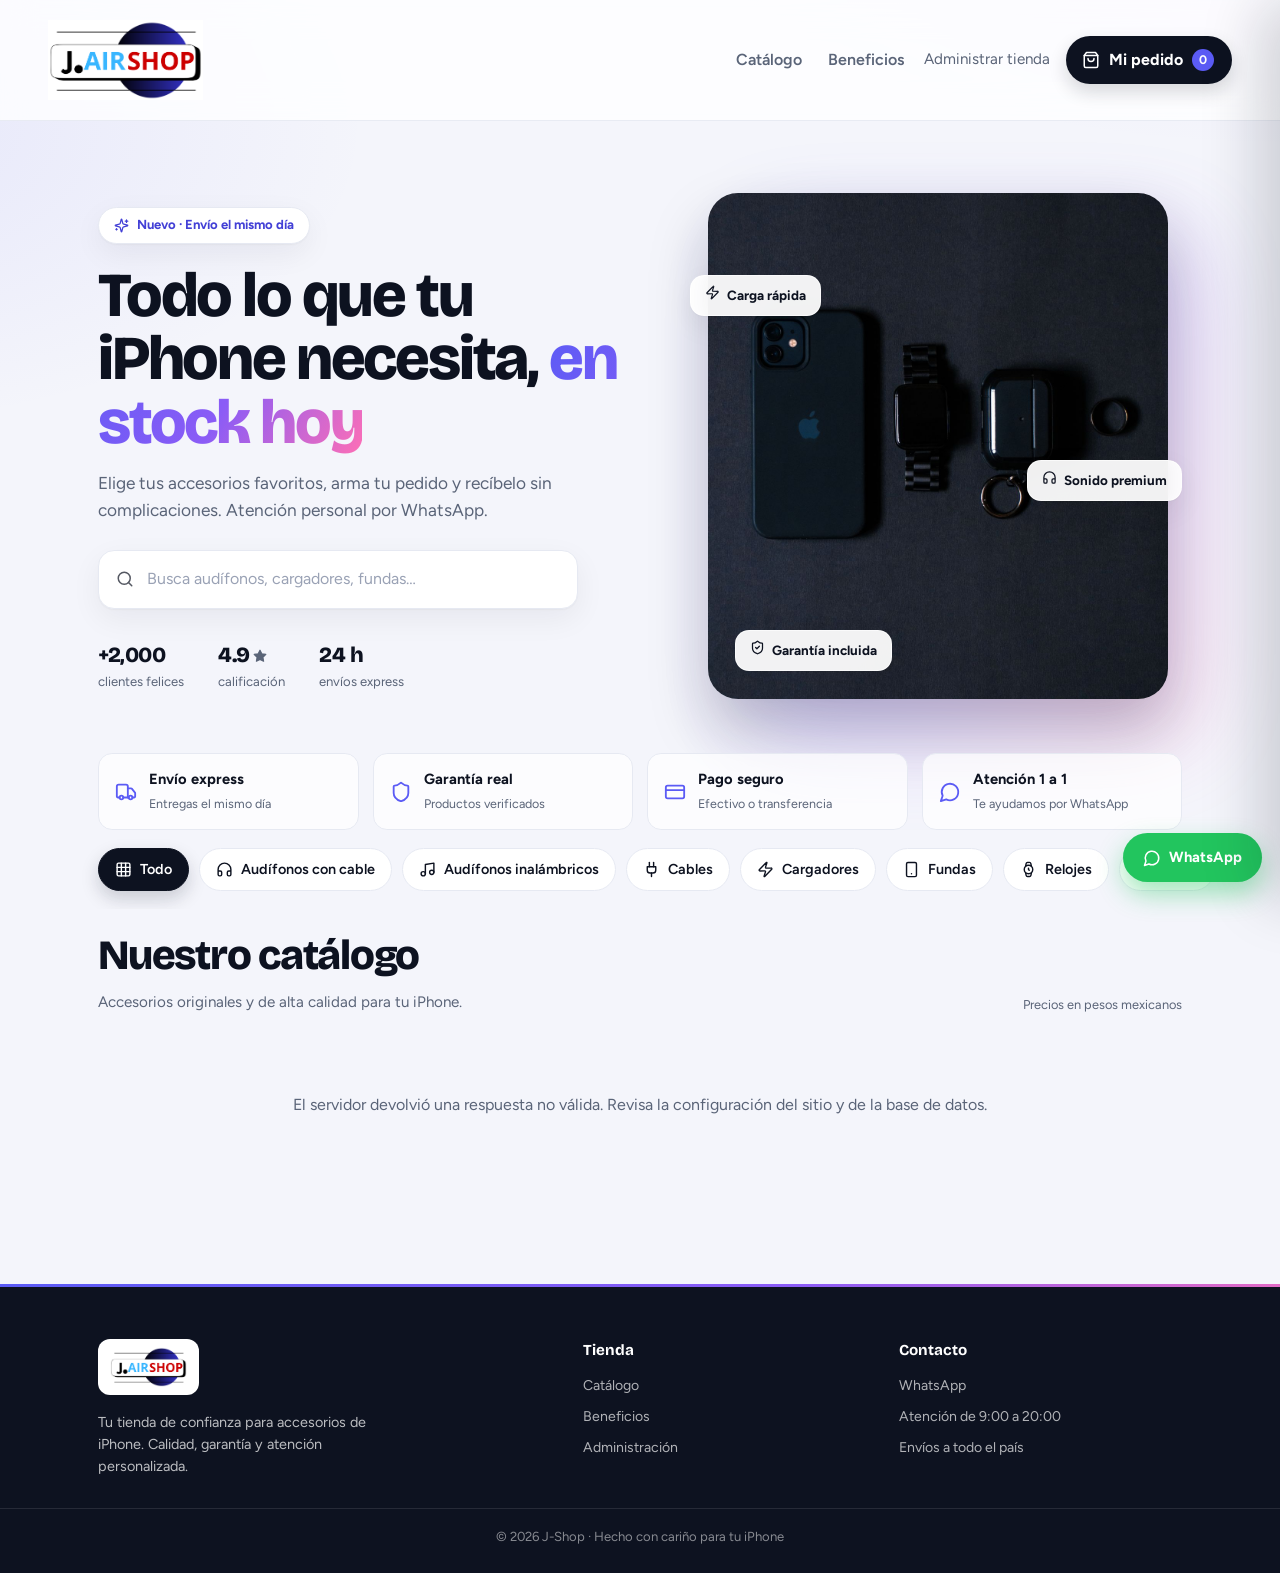
<file: index.html>
<!DOCTYPE html>
<html lang="es">
<head>
  <meta charset="UTF-8">
  <meta name="viewport" content="width=device-width, initial-scale=1">
  <title>J-Shop | Accesorios para iPhone</title>
  <meta name="description" content="J-Shop: accesorios para iPhone con envío rápido. Audífonos, cargadores, cables, fundas y relojes. Arma tu pedido y envíalo por WhatsApp.">
  <link rel="preconnect" href="https://fonts.googleapis.com">
  <link rel="preconnect" href="https://fonts.gstatic.com" crossorigin>
  <link href="https://fonts.googleapis.com/css2?family=Bricolage+Grotesque:wght@600;700;800&family=Figtree:wght@400;500;600;700&display=swap" rel="stylesheet">
  <link rel="stylesheet" href="css/styles.css">
</head>
<body>
  <header class="barra">
    <a class="marca" href="index.html" aria-label="J-Shop inicio">
      <img class="marca-logo" src="img/logo.png" alt="J-Shop">
    </a>
    <nav class="barra-nav" aria-label="Navegación principal">
      <a href="#catalogo">Catálogo</a>
      <a href="#beneficios">Beneficios</a>
    </nav>
    <div class="barra-acciones">
      <a class="enlace-admin" href="login.html">Administrar tienda</a>
      <button id="btnCarrito" class="btn-carrito" aria-label="Abrir pedido">
        <span class="carrito-icono" data-icono="shopping-bag" aria-hidden="true"></span>
        <span class="carrito-texto">Mi pedido</span>
        <span id="contadorCarrito" class="contador">0</span>
      </button>
    </div>
  </header>

  <main>
    <section class="portada">
      <div class="portada-texto">
        <span class="pildora"><span class="pildora-icono" data-icono="sparkles" aria-hidden="true"></span> Nuevo · Envío el mismo día</span>
        <h1>Todo lo que tu iPhone necesita, <span class="grad">en stock hoy</span></h1>
        <p>Elige tus accesorios favoritos, arma tu pedido y recíbelo sin complicaciones. Atención personal por WhatsApp.</p>
        <div class="buscador">
          <span class="buscador-icono" data-icono="search" aria-hidden="true"></span>
          <input id="buscador" type="search" placeholder="Busca audífonos, cargadores, fundas…" aria-label="Buscar productos">
        </div>
        <div class="portada-datos">
          <div><strong>+2,000</strong><span>clientes felices</span></div>
          <div><strong>4.9<span class="rating-star" data-icono="star" aria-hidden="true"></span></strong><span>calificación</span></div>
          <div><strong>24 h</strong><span>envíos express</span></div>
        </div>
      </div>
      <div class="portada-visual">
        <div class="portada-glow" aria-hidden="true"></div>
        <img src="img/hero.jpg" alt="iPhone con accesorios: audífonos, reloj y cargador" class="portada-img">
        <span class="etiqueta-flota a"><span class="etiqueta-icono" data-icono="zap" aria-hidden="true"></span> Carga rápida</span>
        <span class="etiqueta-flota b"><span class="etiqueta-icono" data-icono="headphones" aria-hidden="true"></span> Sonido premium</span>
        <span class="etiqueta-flota c"><span class="etiqueta-icono" data-icono="shield-check" aria-hidden="true"></span> Garantía incluida</span>
      </div>
    </section>

    <section id="beneficios" class="beneficios" aria-label="Beneficios de comprar en J-Shop">
      <div class="beneficio"><span class="beneficio-icono" data-icono="truck" aria-hidden="true"></span><div><strong>Envío express</strong><small>Entregas el mismo día</small></div></div>
      <div class="beneficio"><span class="beneficio-icono" data-icono="shield" aria-hidden="true"></span><div><strong>Garantía real</strong><small>Productos verificados</small></div></div>
      <div class="beneficio"><span class="beneficio-icono" data-icono="credit-card" aria-hidden="true"></span><div><strong>Pago seguro</strong><small>Efectivo o transferencia</small></div></div>
      <div class="beneficio"><span class="beneficio-icono" data-icono="message-circle" aria-hidden="true"></span><div><strong>Atención 1 a 1</strong><small>Te ayudamos por WhatsApp</small></div></div>
    </section>

    <div class="chips-zona">
      <div id="categorias" class="chips" aria-label="Categorías"></div>
    </div>

    <section id="catalogo" class="catalogo">
      <div class="catalogo-cabecera">
        <div>
          <h2>Nuestro catálogo</h2>
          <p>Accesorios originales y de alta calidad para tu iPhone.</p>
        </div>
        <span class="catalogo-nota">Precios en pesos mexicanos</span>
      </div>
      <div id="productos" class="rejilla"></div>
    </section>
  </main>

  <footer class="pie">
    <div class="pie-grid">
      <div class="pie-marca">
        <a class="marca" href="index.html"><img class="marca-logo" src="img/logo.png" alt="J-Shop"></a>
        <p>Tu tienda de confianza para accesorios de iPhone. Calidad, garantía y atención personalizada.</p>
      </div>
      <div class="pie-col">
        <h3>Tienda</h3>
        <a href="#catalogo">Catálogo</a>
        <a href="#beneficios">Beneficios</a>
        <a href="login.html">Administración</a>
      </div>
      <div class="pie-col">
        <h3>Contacto</h3>
        <a href="#" id="pieWhatsapp">WhatsApp</a>
        <span>Atención de 9:00 a 20:00</span>
        <span>Envíos a todo el país</span>
      </div>
    </div>
    <div class="pie-base">© <span id="anio"></span> J-Shop · Hecho con cariño para tu iPhone</div>
  </footer>

  <!-- Panel del pedido -->
  <div id="velo" class="velo"></div>
  <aside id="panelCarrito" class="panel" aria-hidden="true" aria-label="Mi pedido">
    <div class="panel-cabecera">
      <div>
        <h2>Mi pedido</h2>
        <span id="panelResumen" class="panel-resumen">0 productos</span>
      </div>
      <button id="cerrarCarrito" class="btn-icono" aria-label="Cerrar"><span data-icono="x" aria-hidden="true"></span></button>
    </div>
    <div id="itemsCarrito" class="items"></div>
    <div class="panel-pie">
      <div class="total"><span>Total</span><strong id="totalCarrito">$0.00</strong></div>
      <label for="nombreCliente">Tu nombre</label>
      <input id="nombreCliente" type="text" placeholder="Ej. Ana López" autocomplete="name">
      <div class="entrega-campos">
        <div>
          <label for="fechaEntrega">Día de entrega</label>
          <input id="fechaEntrega" type="date">
        </div>
        <div>
          <label for="horaEntrega">Hora de entrega</label>
          <input id="horaEntrega" type="time" step="300">
        </div>
        <div class="entrega-completo">
          <label for="lugarEntrega">Lugar de entrega</label>
          <select id="lugarEntrega">
            <option value="">Selecciona un lugar</option>
          </select>
        </div>
      </div>
      <button id="btnEnviar" class="btn-wa"><span data-icono="message-circle" aria-hidden="true"></span> Pedir por WhatsApp</button>
    </div>
  </aside>

  <a id="btnWhatsapp" class="wa-flotante" target="_blank" rel="noopener" aria-label="Contactar por WhatsApp">
    <span class="wa-icono" data-icono="message-circle" aria-hidden="true"></span>
    <span class="wa-texto">WhatsApp</span>
  </a>

  <script src="js/icons.js"></script>
  <script src="js/api.js"></script>
  <script src="js/data.js"></script>
  <script src="js/catalogo.js"></script>
</body>
</html>
</file>
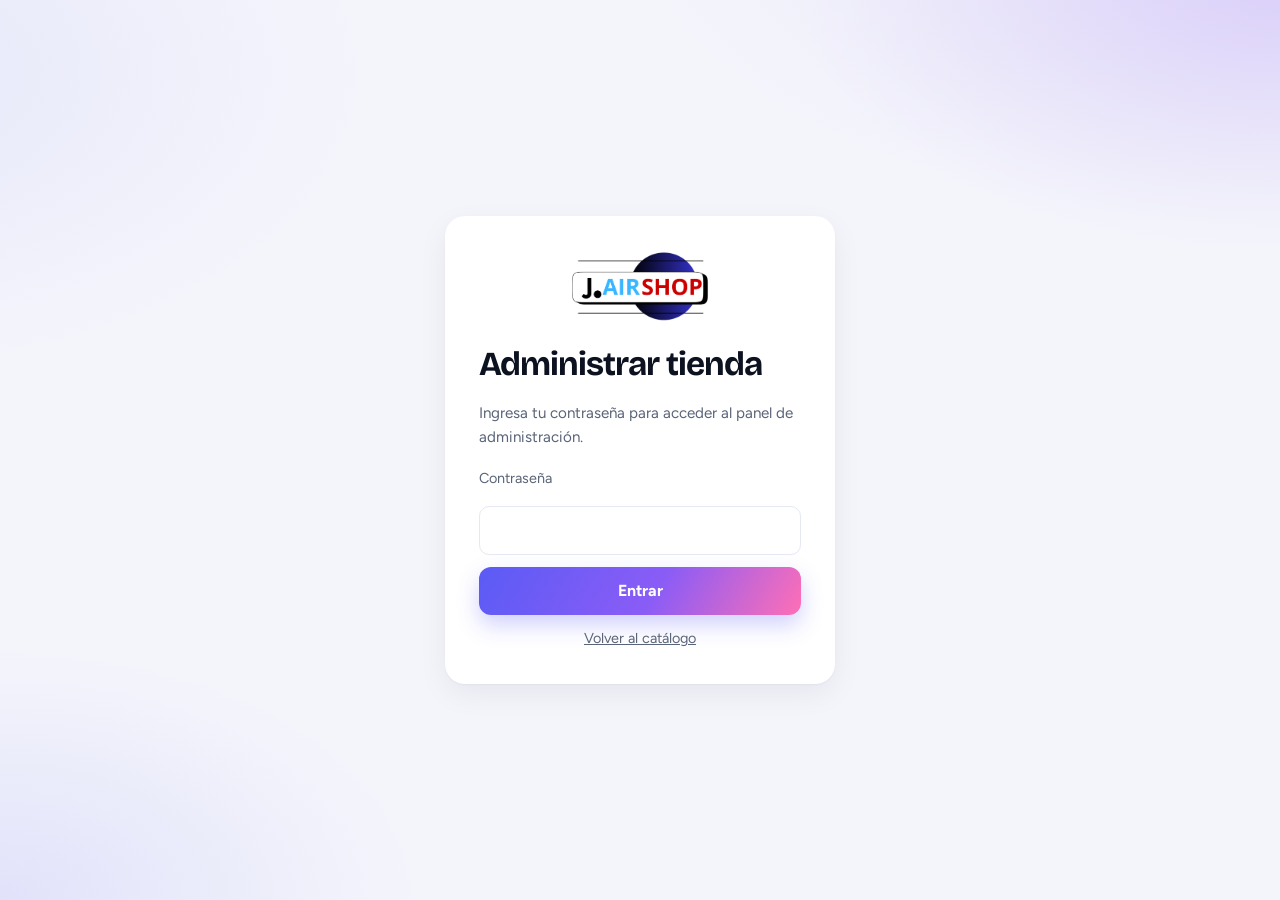
<file: admin.html>
<!DOCTYPE html>
<html lang="es">
<head>
  <meta charset="UTF-8">
  <meta name="viewport" content="width=device-width, initial-scale=1">
  <title>Administración | J-Shop</title>
  <link rel="preconnect" href="https://fonts.googleapis.com">
  <link rel="preconnect" href="https://fonts.gstatic.com" crossorigin>
  <link href="https://fonts.googleapis.com/css2?family=Bricolage+Grotesque:wght@600;800&family=Figtree:wght@400;500;700&display=swap" rel="stylesheet">
  <link rel="stylesheet" href="css/styles.css">
  <link rel="stylesheet" href="css/admin.css">
</head>
<body>
  <div id="panelAdmin" hidden>
    <header class="barra">
      <a class="marca" href="admin.html"><img class="marca-logo" src="img/logo.png" alt="J-Shop administración"></a>
      <div class="barra-acciones">
        <a class="enlace-admin" href="index.html">Ver catálogo</a>
        <button id="btnSalir" class="btn-secundario">Cerrar sesión</button>
      </div>
    </header>

    <nav class="pestanas" role="tablist">
      <button class="pestana activa" data-tab="ventas" role="tab"><span class="pestana-icono" data-icono="bar-chart" aria-hidden="true"></span> Ventas</button>
      <button class="pestana" data-tab="pedidos" role="tab"><span class="pestana-icono" data-icono="receipt" aria-hidden="true"></span> Pedidos <span id="badgePedidos" class="contador"></span></button>
      <button class="pestana" data-tab="inventario" role="tab"><span class="pestana-icono" data-icono="package" aria-hidden="true"></span> Inventario</button>
      <button class="pestana" data-tab="proveedores" role="tab"><span class="pestana-icono" data-icono="truck" aria-hidden="true"></span> Proveedores</button>
      <button class="pestana" data-tab="utilidad" role="tab"><span class="pestana-icono" data-icono="wallet" aria-hidden="true"></span> Utilidad</button>
    </nav>

    <main class="contenido">
      <!-- VENTAS -->
      <section id="tab-ventas" class="tab">
        <h1 class="titulo-pagina">Ventas</h1>
        <div class="metricas" id="metricas"></div>

        <h2>Ventas de los últimos 7 días</h2>
        <div id="grafica" class="grafica"></div>
        <p class="nota">Solo cuentan los pedidos marcados como vendidos.</p>

        <h2>Entregas de hoy y mañana</h2>
        <div id="graficaEntregas" class="grafica grafica-entregas"></div>
        <p class="nota">Pedidos no cancelados con fecha de entrega para hoy o mañana.</p>

        <h2>Ventas por producto</h2>
        <div class="filtro-periodo">
          <div><label for="reporteDesde">Desde</label><input id="reporteDesde" type="date"></div>
          <div><label for="reporteHasta">Hasta</label><input id="reporteHasta" type="date"></div>
          <div class="periodo-acciones">
            <button type="button" class="btn-secundario" data-periodo="hoy">Hoy</button>
            <button type="button" class="btn-secundario" data-periodo="semana">7 días</button>
            <button type="button" class="btn-secundario" data-periodo="mes">Este mes</button>
          </div>
        </div>
        <div class="tabla-scroll">
          <table>
            <thead><tr><th>Producto</th><th>Piezas vendidas</th><th>Total vendido</th></tr></thead>
            <tbody id="tablaReporteProductos"></tbody>
          </table>
        </div>
        <p id="resumenReporte" class="nota"></p>
      </section>

      <!-- PEDIDOS -->
      <section id="tab-pedidos" class="tab" hidden>
        <h1 class="titulo-pagina">Pedidos</h1>

        <div class="metricas" id="metricasPedidos"></div>

        <h2>Pedidos por estado</h2>
        <div id="graficaPedidosEstado" class="grafica"></div>
        <p class="nota">Todos los pedidos registrados, agrupados por estado.</p>

        <h2>Pedidos de los últimos 7 días</h2>
        <div id="graficaPedidosDias" class="grafica grafica-pedidos-dias"></div>
        <p class="nota">Pedidos registrados por día.</p>

        <div class="fila-titulo">
          <h2>Pedidos</h2>
          <select id="filtroEstado" aria-label="Filtrar por estado">
            <option value="todos">Todos</option>
            <option value="pendiente" selected>Pendientes</option>
            <option value="completado">Vendidos</option>
            <option value="cancelado">Cancelados</option>
          </select>
        </div>
        <div id="listaPedidos"></div>
      </section>

      <!-- INVENTARIO -->
      <section id="tab-inventario" class="tab" hidden>
        <h1 class="titulo-pagina">Inventario</h1>

        <div class="metricas" id="metricasInventario"></div>
        <div id="alertasInventario" class="alertas-inventario" hidden></div>

        <h2>Agregar producto</h2>
        <form id="formProducto" class="form-producto">
          <div><label for="pNombre">Nombre</label><input id="pNombre" required></div>
          <div><label for="pCategoria">Categoría</label><select id="pCategoria"></select></div>
          <div><label for="pPrecio">Precio</label><input id="pPrecio" type="number" min="0" step="0.01" required></div>
          <div><label for="pCosto">Costo</label><input id="pCosto" type="number" min="0" step="0.01" value="0" required></div>
          <div><label for="pStock">Stock</label><input id="pStock" type="number" min="0" step="1" required></div>
          <div><label for="pImagen">Foto (opcional)</label><input id="pImagen" type="file" accept="image/*"></div>
          <button class="btn-principal" type="submit">Agregar al catálogo</button>
        </form>

        <h2>Productos en catálogo</h2>
        <div class="tabla-scroll">
          <table>
            <thead><tr><th>Producto</th><th>Categoría</th><th>Precio</th><th>Costo</th><th>Stock</th><th></th></tr></thead>
            <tbody id="tablaProductos"></tbody>
          </table>
        </div>

        <h2>Existencias por producto</h2>
        <div id="graficaInventario" class="grafica-horizontal"></div>
        <p class="nota">Las barras rojas indican 3 unidades o menos.</p>
      </section>

      <!-- PROVEEDORES -->
      <section id="tab-proveedores" class="tab" hidden>
        <h1 class="titulo-pagina">Proveedores</h1>
        <h2>Inventario para reponer</h2>
        <p class="nota">Selecciona los artículos que quieres reponer y genera un mensaje automático para tu proveedor.</p>

        <h2>Existencias por producto</h2>
        <div id="graficaProveedores" class="grafica-horizontal"></div>
        <p class="nota">Rojo: sin existencias · Ámbar: 3 unidades o menos.</p>

        <div class="proveedor-controles">
          <label class="check-todos"><input type="checkbox" id="seleccionarTodos"> Seleccionar todos</label>
          <button type="button" id="btnMensajeProveedor" class="btn-principal">Generar mensaje por WhatsApp</button>
        </div>

        <div id="listaProveedores" class="lista-proveedores"></div>
        <p id="sinProveedores" class="nota" hidden>No hay productos en el inventario.</p>
      </section>

      <!-- UTILIDAD -->
      <section id="tab-utilidad" class="tab" hidden>
        <h1 class="titulo-pagina">Utilidad</h1>

        <h2>Utilidad por periodo</h2>
        <div class="filtro-periodo">
          <div><label for="utilidadDesde">Desde</label><input id="utilidadDesde" type="date"></div>
          <div><label for="utilidadHasta">Hasta</label><input id="utilidadHasta" type="date"></div>
          <div class="periodo-acciones">
            <button type="button" class="btn-secundario" data-periodo-utilidad="hoy">Hoy</button>
            <button type="button" class="btn-secundario" data-periodo-utilidad="semana">7 días</button>
            <button type="button" class="btn-secundario" data-periodo-utilidad="mes">Este mes</button>
          </div>
        </div>

        <div class="metricas" id="metricasUtilidad"></div>

        <h2>Comparativo del periodo</h2>
        <div id="graficaUtilidadComparativo" class="grafica-horizontal"></div>

        <h2>Utilidad por producto</h2>
        <div id="graficaUtilidadProductos" class="grafica-horizontal"></div>
        <div class="tabla-scroll">
          <table>
            <thead><tr><th>Producto</th><th>Piezas</th><th>Ingresos</th><th>Costo unitario</th><th>Costo total</th><th>Utilidad bruta</th><th>Margen</th></tr></thead>
            <tbody id="tablaUtilidad"></tbody>
          </table>
        </div>
        <p id="resumenUtilidad" class="nota"></p>
        <p class="nota">El costo utilizado es el costo actual registrado en Inventario.</p>

        <h2>Gastos del negocio</h2>
        <p class="nota">Registra los gastos del periodo para calcular la utilidad neta. La utilidad neta = utilidad bruta total − gastos del negocio.</p>
        <form id="formGasto" class="form-producto form-gasto">
          <div><label for="gConcepto">Concepto</label><input id="gConcepto" required placeholder="Ej. renta, publicidad, envíos"></div>
          <div><label for="gMonto">Monto</label><input id="gMonto" type="number" min="0" step="0.01" required></div>
          <div><label for="gFecha">Fecha</label><input id="gFecha" type="date" required></div>
          <button class="btn-principal" type="submit">Agregar gasto</button>
        </form>
        <div class="tabla-scroll tabla-gastos">
          <table>
            <thead><tr><th>Fecha</th><th>Concepto</th><th>Monto</th><th></th></tr></thead>
            <tbody id="tablaGastos"></tbody>
          </table>
        </div>
        <p id="totalGastos" class="nota"></p>
      </section>
    </main>
  </div>

  <script src="js/icons.js"></script>
  <script src="js/api.js"></script>
  <script src="js/data.js"></script>
  <script src="js/admin.js"></script>
</body>
</html>
</file>
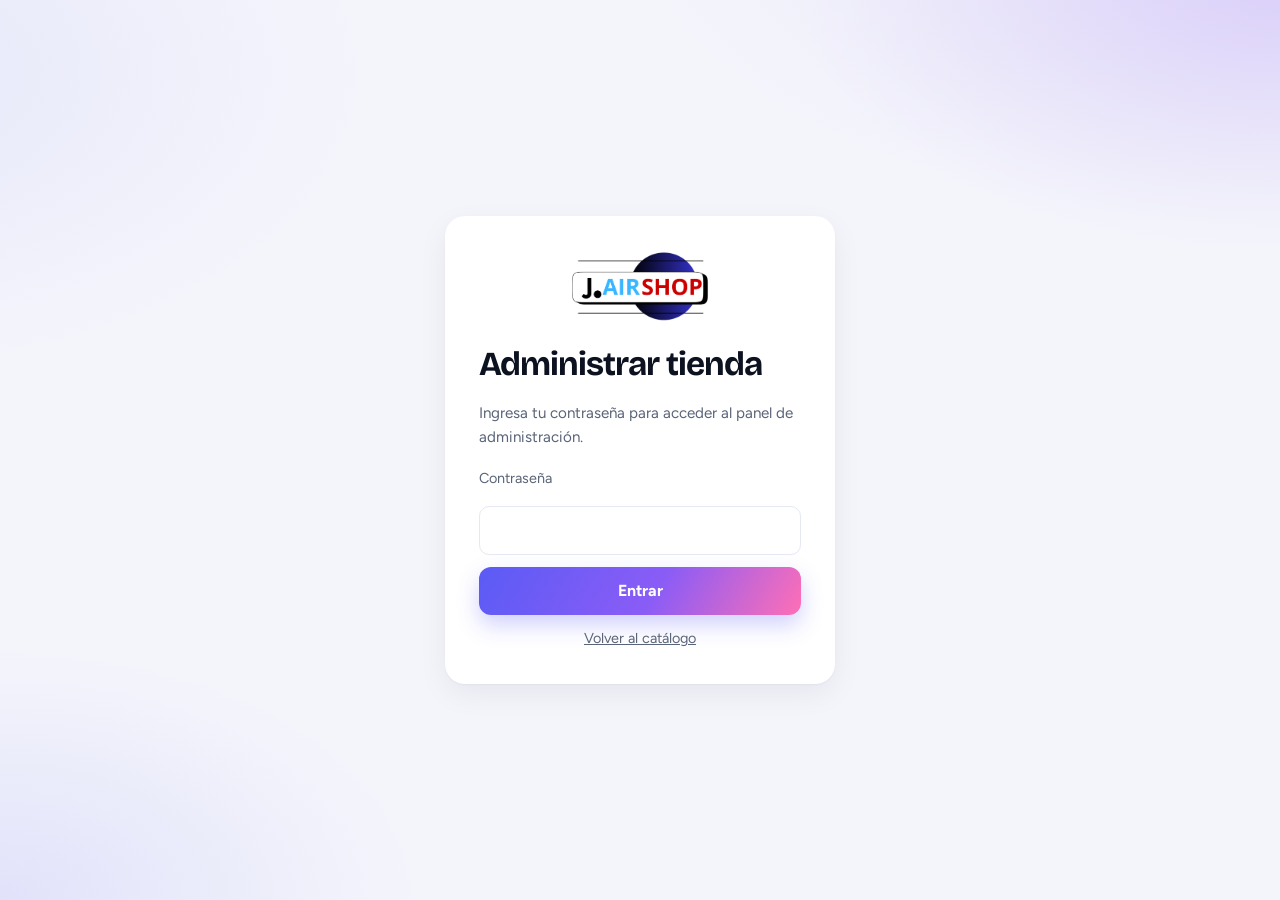
<file: login.html>
<!DOCTYPE html>
<html lang="es">
<head>
  <meta charset="UTF-8">
  <meta name="viewport" content="width=device-width, initial-scale=1">
  <title>Acceso administración | J-Shop</title>
  <link rel="preconnect" href="https://fonts.googleapis.com">
  <link rel="preconnect" href="https://fonts.gstatic.com" crossorigin>
  <link href="https://fonts.googleapis.com/css2?family=Bricolage+Grotesque:wght@600;800&family=Figtree:wght@400;500;700&display=swap" rel="stylesheet">
  <link rel="stylesheet" href="css/styles.css">
  <link rel="stylesheet" href="css/admin.css">
</head>
<body>
  <section class="login">
    <form id="formLogin" class="caja">
      <img class="login-logo" src="img/logo.png" alt="J-Shop">
      <h1>Administrar tienda</h1>
      <p class="login-sub">Ingresa tu contraseña para acceder al panel de administración.</p>
      <label for="clave">Contraseña</label>
      <input id="clave" type="password" autocomplete="current-password" required>
      <button class="btn-principal" type="submit">Entrar</button>
      <p id="errorLogin" class="error" hidden>Contraseña incorrecta. Inténtalo de nuevo.</p>
      <a href="index.html" class="volver">Volver al catálogo</a>
    </form>
  </section>

  <script src="js/data.js"></script>
  <script src="js/login.js"></script>
</body>
</html>
</file>
<file: css/styles.css>
:root {
  --fondo: #f4f5fb;
  --superficie: #ffffff;
  --tinta: #0d1220;
  --tinta-suave: #5a6478;
  --linea: #e6e9f2;
  --acento: #5b5bf5;
  --acento-2: #8b5cf6;
  --acento-3: #ff6fb5;
  --acento-oscuro: #4340d6;
  --acento-claro: #eef0ff;
  --alerta: #e5484d;
  --wa: #22c55e;
  --wa-oscuro: #16a34a;
  --menta: #d8f3e4;
  --radio: 20px;
  --radio-sm: 14px;
  --degradado: linear-gradient(120deg, var(--acento), var(--acento-2) 55%, var(--acento-3));
  --sombra: 0 1px 2px rgba(13, 18, 32, .04), 0 10px 30px rgba(13, 18, 32, .06);
  --sombra-hover: 0 24px 48px rgba(13, 18, 32, .13);
}
* { box-sizing: border-box; margin: 0; }
html { scroll-behavior: smooth; scroll-padding-top: 90px; }
body {
  font-family: "Figtree", system-ui, sans-serif;
  background:
    radial-gradient(1100px 560px at 100% -12%, rgba(139, 92, 246, .12), transparent 60%),
    radial-gradient(900px 520px at -12% 8%, rgba(91, 91, 245, .09), transparent 58%),
    var(--fondo);
  color: var(--tinta);
  line-height: 1.55;
  -webkit-font-smoothing: antialiased;
}
h1, h2, h3, .marca { font-family: "Bricolage Grotesque", "Figtree", sans-serif; }
button, input, select { font: inherit; color: inherit; }
button { cursor: pointer; }
img { max-width: 100%; }
:focus-visible { outline: 3px solid var(--acento); outline-offset: 2px; }

/* ===== Barra superior ===== */
.barra {
  position: sticky; top: 0; z-index: 20;
  display: flex; justify-content: space-between; align-items: center; gap: 20px;
  padding: 20px clamp(16px, 4vw, 48px);
  background: rgba(255, 255, 255, .78);
  backdrop-filter: blur(16px) saturate(160%);
  border-bottom: 1px solid rgba(230, 233, 242, .9);
}
.marca { display: flex; align-items: center; gap: 11px; text-decoration: none; color: var(--tinta); }
.marca-logo { display: block; height: 80px; width: auto; max-width: 320px; object-fit: contain; }
.marca-icono {
  width: 42px; height: 42px; flex: none; border-radius: 13px;
  background: var(--degradado); color: #fff;
  display: grid; place-items: center;
  font-weight: 800; font-size: 1.3rem; letter-spacing: -.03em;
  box-shadow: 0 10px 20px rgba(91, 91, 245, .32);
}
.marca-texto { display: flex; flex-direction: column; line-height: 1.02; font-size: 1.25rem; font-weight: 800; letter-spacing: -.02em; }
.marca-texto small { font-family: "Figtree", sans-serif; font-size: .66rem; font-weight: 700; color: var(--tinta-suave); letter-spacing: .14em; text-transform: uppercase; margin-top: 4px; }
.barra-nav { display: flex; align-items: center; gap: 26px; margin-left: auto; }
.barra-nav a { font-size: 1rem; font-weight: 600; color: var(--tinta-suave); text-decoration: none; transition: color .15s; }
.barra-nav a:hover { color: var(--acento); }
.barra-acciones { display: flex; align-items: center; gap: 16px; }
.enlace-admin { font-size: .95rem; color: var(--tinta-suave); text-decoration: none; }
.enlace-admin:hover { color: var(--acento); }
.btn-carrito {
  display: flex; align-items: center; gap: 9px;
  border: 0; background: var(--tinta); color: #fff;
  padding: 12px 18px 12px 16px; border-radius: 999px; font-weight: 700; font-size: 1rem;
  box-shadow: 0 8px 18px rgba(13, 18, 32, .16);
  transition: transform .15s, box-shadow .15s, background .15s;
}
.btn-carrito:hover { transform: translateY(-1px); background: var(--acento); box-shadow: 0 12px 24px rgba(91, 91, 245, .32); }
.carrito-icono { font-size: 1.05rem; }
.contador { background: var(--acento); color: #fff; border-radius: 999px; min-width: 22px; height: 22px; padding: 0 7px; display: inline-grid; place-items: center; text-align: center; font-size: .78rem; }
.btn-carrito:hover .contador { background: #fff; color: var(--acento); }

/* ===== Portada ===== */
.portada {
  max-width: 1180px; margin: 0 auto;
  padding: clamp(32px, 6vw, 72px) clamp(16px, 4vw, 48px) 12px;
  display: grid; grid-template-columns: 1.05fr .95fr; gap: clamp(28px, 5vw, 56px); align-items: center;
}
.pildora {
  display: inline-flex; align-items: center; gap: 8px;
  background: var(--superficie); color: var(--acento-oscuro);
  border: 1px solid var(--linea); border-radius: 999px;
  padding: 7px 15px; font-size: .82rem; font-weight: 700;
  box-shadow: var(--sombra);
}
.portada h1 {
  font-size: clamp(2.3rem, 5vw, 3.9rem); line-height: 1.02; font-weight: 800;
  letter-spacing: -.035em; margin: 20px 0 16px; max-width: 15ch;
}
.grad { background: var(--degradado); -webkit-background-clip: text; background-clip: text; color: transparent; }
.portada p { color: var(--tinta-suave); font-size: 1.08rem; max-width: 46ch; margin-bottom: 26px; }
.buscador { position: relative; max-width: 480px; }
.buscador-icono { position: absolute; left: 18px; top: 50%; transform: translateY(-50%); font-size: 1rem; opacity: .7; pointer-events: none; }
.buscador input {
  width: 100%; padding: 16px 20px 16px 48px;
  border: 1.5px solid var(--linea); border-radius: 16px; background: var(--superficie);
  box-shadow: var(--sombra); transition: border-color .15s, box-shadow .15s;
}
.buscador input::placeholder { color: #9aa2b5; }
.buscador input:focus { border-color: var(--acento); outline: none; box-shadow: 0 0 0 4px rgba(91, 91, 245, .12), var(--sombra); }
.portada-datos { display: flex; gap: clamp(18px, 4vw, 34px); margin-top: 30px; }
.portada-datos div { display: flex; flex-direction: column; }
.portada-datos strong { font-family: "Bricolage Grotesque", sans-serif; font-size: 1.35rem; font-weight: 800; letter-spacing: -.02em; }
.portada-datos span { font-size: .82rem; color: var(--tinta-suave); }

/* Visual de portada */
.portada-visual { position: relative; justify-self: center; width: 100%; max-width: 460px; }
.portada-glow { position: absolute; inset: 8% -6% -6% 8%; background: var(--degradado); filter: blur(46px); opacity: .28; border-radius: 40px; }
.portada-img {
  position: relative; width: 100%; aspect-ratio: 4 / 4.4; object-fit: cover;
  border-radius: 30px; box-shadow: 0 30px 60px rgba(13, 18, 32, .22);
  animation: flotar 7s ease-in-out infinite;
}
.etiqueta-flota {
  position: absolute; background: rgba(255, 255, 255, .94); backdrop-filter: blur(8px);
  border-radius: 14px; padding: 9px 14px; font-weight: 700; font-size: .84rem;
  box-shadow: var(--sombra); white-space: nowrap; border: 1px solid rgba(255, 255, 255, .7);
}
.etiqueta-flota.a { left: -18px; top: 16%; animation: flotar 6s ease-in-out infinite; }
.etiqueta-flota.b { right: -14px; top: 52%; animation: flotar 7s ease-in-out infinite .6s; }
.etiqueta-flota.c { left: 6%; bottom: 7%; animation: flotar 6.5s ease-in-out infinite .3s; }

/* ===== Beneficios ===== */
.beneficios {
  max-width: 1180px; margin: 34px auto 0; padding: 0 clamp(16px, 4vw, 48px);
  display: grid; grid-template-columns: repeat(4, 1fr); gap: 14px;
}
.beneficio {
  display: flex; align-items: center; gap: 12px;
  background: rgba(255, 255, 255, .72); border: 1px solid var(--linea);
  border-radius: var(--radio-sm); padding: 14px 16px;
}
.beneficio-icono { font-size: 1.35rem; }
.beneficio strong { display: block; font-size: .92rem; }
.beneficio small { color: var(--tinta-suave); font-size: .78rem; }

/* ===== Categorías ===== */
.chips-zona { position: sticky; top: 121px; z-index: 10; background: rgba(244, 245, 251, .86); backdrop-filter: blur(10px); }
.chips {
  max-width: 1180px; margin: 0 auto; display: flex; gap: 10px;
  padding: 18px clamp(16px, 4vw, 48px); overflow-x: auto; scrollbar-width: none;
}
.chips::-webkit-scrollbar { display: none; }
.chip {
  flex: none; display: flex; align-items: center; gap: 8px;
  padding: 9px 16px; border: 1.5px solid var(--linea); border-radius: 999px;
  background: var(--superficie); font-weight: 600; font-size: .9rem;
  transition: border-color .15s, transform .15s, background .15s, color .15s;
}
.chip:hover { border-color: var(--acento); transform: translateY(-1px); }
.chip.activo { background: var(--tinta); border-color: var(--tinta); color: #fff; box-shadow: 0 8px 18px rgba(13, 18, 32, .18); }

/* ===== Catálogo ===== */
.catalogo { max-width: 1180px; margin: 0 auto; padding: 14px clamp(16px, 4vw, 48px) 90px; }
.catalogo-cabecera { display: flex; justify-content: space-between; align-items: flex-end; gap: 16px; margin-bottom: 22px; }
.catalogo-cabecera h2 { font-size: clamp(1.9rem, 3.6vw, 2.6rem); font-weight: 800; letter-spacing: -.03em; }
.catalogo-cabecera p { color: var(--tinta-suave); font-size: .95rem; margin-top: 4px; }
.catalogo-nota { font-size: .8rem; color: var(--tinta-suave); white-space: nowrap; }
.rejilla { display: grid; grid-template-columns: repeat(auto-fill, minmax(240px, 1fr)); gap: 22px; }
.tarjeta {
  background: var(--superficie); border-radius: var(--radio); overflow: hidden;
  box-shadow: var(--sombra); display: flex; flex-direction: column;
  transition: transform .22s, box-shadow .22s;
  animation: subir .45s ease both;
}
.tarjeta:hover { transform: translateY(-6px); box-shadow: var(--sombra-hover); }
.tarjeta-img {
  position: relative; aspect-ratio: 1 / 1; display: grid; place-items: center;
  font-size: 4.6rem; background: #ececf3; overflow: hidden;
}
.tarjeta-img::after {
  content: ""; position: absolute; inset: 0; pointer-events: none; z-index: 2;
  background: linear-gradient(180deg, transparent 55%, rgba(13, 18, 32, .07));
}
.img-fallback { position: absolute; inset: 0; z-index: 0; display: grid; place-items: center; font-size: 4.4rem; opacity: .9; }
.tarjeta-img img { position: relative; z-index: 1; width: 100%; height: 100%; object-fit: cover; transition: transform .5s ease; }
.tarjeta:hover .tarjeta-img img { transform: scale(1.07); }
.cat-audifonos-cable { background: #e3e8ff; } .cat-audifonos-inalambricos { background: #efe6ff; }
.cat-cables { background: #dcf1fb; } .cat-cargadores { background: #fff0c9; }
.cat-fundas { background: #ffe3e6; } .cat-relojes { background: #d8f3e4; }
.cat-otros { background: #eef0f6; }
.tarjeta-cuerpo { padding: 16px 18px 18px; display: flex; flex-direction: column; gap: 4px; flex: 1; }
.categoria { font-size: .72rem; font-weight: 700; letter-spacing: .08em; text-transform: uppercase; color: var(--acento); }
.tarjeta h3 { font-size: 1.02rem; font-weight: 700; line-height: 1.28; }
.precio { font-family: "Bricolage Grotesque", sans-serif; font-size: 1.5rem; font-weight: 800; margin-top: auto; padding-top: 10px; letter-spacing: -.02em; }
.pocas {
  position: absolute; top: 12px; left: 12px; z-index: 3;
  background: rgba(255, 255, 255, .95); color: var(--alerta);
  font-size: .76rem; font-weight: 700; padding: 4px 11px; border-radius: 999px;
  box-shadow: var(--sombra);
}
.btn-agregar {
  margin-top: 10px; border: 0; background: var(--tinta); color: #fff;
  padding: 12px; border-radius: 12px; font-weight: 700; font-size: .92rem;
  transition: background .18s, transform .15s, box-shadow .18s;
}
.btn-agregar:hover { background: var(--degradado); transform: translateY(-1px); box-shadow: 0 10px 20px rgba(91, 91, 245, .3); }
.vacio { grid-column: 1 / -1; text-align: center; padding: 56px 16px; color: var(--tinta-suave); }

/* ===== Footer ===== */
.pie { background: var(--tinta); color: rgba(255, 255, 255, .72); margin-top: 20px; border-top: 3px solid transparent; border-image: var(--degradado) 1; }
.pie-grid {
  max-width: 1180px; margin: 0 auto; padding: clamp(32px, 5vw, 52px) clamp(16px, 4vw, 48px) 30px;
  display: grid; grid-template-columns: 1.6fr 1fr 1fr; gap: 32px;
}
.pie .marca-texto { color: #fff; }
.pie .marca-texto small { color: rgba(255, 255, 255, .55); }
.pie .marca-logo { height: 56px; background: #fff; padding: 8px 12px; border-radius: 12px; }
.pie-marca p { font-size: .9rem; max-width: 34ch; margin-top: 16px; }
.pie-col { display: flex; flex-direction: column; gap: 9px; }
.pie-col h3 { color: #fff; font-size: .95rem; margin-bottom: 4px; }
.pie-col a, .pie-col span { color: rgba(255, 255, 255, .68); font-size: .88rem; text-decoration: none; }
.pie-col a:hover { color: #fff; }
.pie-base { text-align: center; padding: 18px 16px 26px; font-size: .82rem; color: rgba(255, 255, 255, .5); border-top: 1px solid rgba(255, 255, 255, .1); }

/* ===== Panel de pedido ===== */
.velo { position: fixed; inset: 0; background: rgba(13, 18, 32, .55); backdrop-filter: blur(2px); opacity: 0; pointer-events: none; transition: opacity .2s; z-index: 30; }
.velo.visible { opacity: 1; pointer-events: auto; }
.panel {
  position: fixed; top: 0; right: 0; height: 100%; width: min(440px, 100%);
  background: var(--superficie); z-index: 40; display: flex; flex-direction: column;
  transform: translateX(100%); transition: transform .28s cubic-bezier(.4, 0, .2, 1);
  border-radius: 24px 0 0 24px; box-shadow: -20px 0 60px rgba(13, 18, 32, .18);
}
.panel.abierto { transform: none; }
.panel-cabecera { display: flex; justify-content: space-between; align-items: center; padding: 22px 24px; border-bottom: 1px solid var(--linea); }
.panel-cabecera h2 { font-size: 1.5rem; letter-spacing: -.02em; }
.panel-resumen { font-size: .82rem; color: var(--tinta-suave); }
.btn-icono { border: 0; background: var(--fondo); border-radius: 50%; width: 38px; height: 38px; font-size: 1rem; transition: background .15s; }
.btn-icono:hover { background: var(--acento-claro); color: var(--acento); }
.items { flex: 1; overflow-y: auto; padding: 6px 24px; }
.item { display: grid; grid-template-columns: 58px 1fr auto; gap: 12px; align-items: center; padding: 16px 0; border-bottom: 1px solid var(--linea); }
.item-img { width: 58px; height: 58px; border-radius: 13px; object-fit: cover; background: #eef0f6; }
.item-img-icono { display: grid; place-items: center; font-size: 1.5rem; }
.item-info { display: flex; flex-direction: column; gap: 5px; min-width: 0; }
.item-nombre { font-weight: 600; font-size: .92rem; line-height: 1.25; }
.item-modelo { display: flex; flex-direction: column; gap: 3px; font-size: .72rem; color: var(--tinta-suave); text-transform: uppercase; letter-spacing: .04em; }
.item-modelo select { padding: 6px 8px; border: 1.5px solid var(--linea); border-radius: 9px; background: #fff; font-size: .82rem; color: var(--tinta); text-transform: none; letter-spacing: normal; }
.item-modelo select:focus { outline: none; border-color: var(--acento); box-shadow: 0 0 0 3px var(--acento-claro); }
.item-precio { font-weight: 700; font-size: .86rem; color: var(--tinta-suave); }
.cantidad { display: flex; align-items: center; gap: 10px; }
.cantidad button { width: 28px; height: 28px; border-radius: 50%; border: 1.5px solid var(--linea); background: #fff; font-weight: 700; transition: .15s; }
.cantidad button:hover { border-color: var(--acento); color: var(--acento); }
.cantidad span { font-weight: 700; font-size: .9rem; min-width: 16px; text-align: center; }
.item-quitar { border: 0; background: none; color: #9aa2b5; font-size: 1rem; padding: 6px; border-radius: 8px; transition: .15s; }
.item-quitar:hover { color: var(--alerta); background: #ffeced; }
.panel-pie { padding: 18px 24px 24px; border-top: 1px solid var(--linea); display: grid; gap: 10px; background: var(--fondo); border-radius: 0 0 0 24px; }
.total { display: flex; justify-content: space-between; align-items: baseline; font-size: 1.05rem; }
.total strong { font-family: "Bricolage Grotesque", sans-serif; font-size: 1.9rem; letter-spacing: -.02em; }
.panel-pie label { font-size: .88rem; color: var(--tinta-suave); }
.panel-pie input, .panel-pie select { padding: 13px 15px; border: 1.5px solid var(--linea); border-radius: 12px; background: #fff; transition: border-color .15s, box-shadow .15s; }
.panel-pie input:focus, .panel-pie select:focus { border-color: var(--acento); outline: none; box-shadow: 0 0 0 4px rgba(91, 91, 245, .12); }
.entrega-campos { display: grid; grid-template-columns: 1fr 1fr; gap: 10px; }
.entrega-campos label { display: block; margin-bottom: 4px; }
.entrega-campos input, .entrega-campos select { width: 100%; }
.entrega-completo { grid-column: 1 / -1; }
.btn-wa {
  display: flex; align-items: center; justify-content: center; gap: 8px;
  border: 0; background: var(--wa); color: #fff; padding: 15px; border-radius: 13px;
  font-weight: 700; font-size: 1rem; box-shadow: 0 10px 22px rgba(34, 197, 94, .32);
  transition: background .15s, transform .15s;
}
.btn-wa:hover { background: var(--wa-oscuro); transform: translateY(-1px); }
.btn-wa:disabled { opacity: .45; cursor: not-allowed; transform: none; box-shadow: none; }

/* ===== WhatsApp flotante y aviso ===== */
.wa-flotante {
  position: fixed; right: 18px; bottom: 18px; z-index: 15;
  display: flex; align-items: center; gap: 8px;
  background: var(--wa); color: #fff; text-decoration: none; font-weight: 700;
  padding: 13px 20px; border-radius: 999px; font-size: .92rem;
  box-shadow: 0 12px 26px rgba(34, 197, 94, .42);
  transition: transform .15s, background .15s;
}
.wa-flotante:hover { background: var(--wa-oscuro); transform: translateY(-2px); }
.wa-icono { font-size: 1.05rem; }
#aviso {
  position: fixed; left: 50%; bottom: 88px; transform: translate(-50%, 20px);
  background: var(--tinta); color: #fff; padding: 12px 22px; border-radius: 12px;
  opacity: 0; transition: .25s; z-index: 60; pointer-events: none;
  font-size: .9rem; box-shadow: 0 14px 30px rgba(13, 18, 32, .28);
}
#aviso.visible { opacity: 1; transform: translate(-50%, 0); }

/* ===== Iconos SVG ===== */
.icono { display: inline-block; width: 1em; height: 1em; flex: none; vertical-align: -0.125em; pointer-events: none; }
.carrito-icono, .pildora-icono, .buscador-icono, .etiqueta-icono, .beneficio-icono, .chip-icono, .wa-icono { display: inline-flex; align-items: center; justify-content: center; }
.carrito-icono .icono { width: 18px; height: 18px; }
.pildora-icono .icono { width: 15px; height: 15px; }
.buscador-icono .icono { width: 18px; height: 18px; }
.etiqueta-icono { margin-right: 4px; }
.etiqueta-icono .icono { width: 15px; height: 15px; }
.beneficio-icono { color: var(--acento); }
.beneficio-icono .icono { width: 22px; height: 22px; }
.chip-icono .icono { width: 17px; height: 17px; }
.img-fallback .icono { width: 72px; height: 72px; stroke-width: 1.5; opacity: .5; }
.item-img-icono .icono { width: 26px; height: 26px; }
.btn-icono { display: grid; place-items: center; }
.btn-icono .icono { width: 18px; height: 18px; }
.item-quitar { display: inline-flex; align-items: center; justify-content: center; }
.item-quitar .icono { width: 16px; height: 16px; }
.wa-icono .icono { width: 18px; height: 18px; }
.btn-wa .icono { width: 18px; height: 18px; }
.rating-star { display: inline-flex; margin-left: 3px; color: var(--acento); vertical-align: -0.12em; }
.rating-star .icono { width: 14px; height: 14px; fill: currentColor; }

/* ===== Animaciones ===== */
@keyframes subir { from { opacity: 0; transform: translateY(16px); } to { opacity: 1; transform: none; } }
@keyframes flotar { 0%, 100% { transform: translateY(0); } 50% { transform: translateY(-9px); } }
.portada-texto { animation: subir .55s ease both; }
.portada-visual { animation: subir .65s ease both .08s; }
.beneficio:nth-child(1) { animation: subir .4s ease both .05s; }
.beneficio:nth-child(2) { animation: subir .4s ease both .1s; }
.beneficio:nth-child(3) { animation: subir .4s ease both .15s; }
.beneficio:nth-child(4) { animation: subir .4s ease both .2s; }

/* ===== Responsive ===== */
@media (max-width: 980px) {
  .barra-nav { display: none; }
  .beneficios { grid-template-columns: repeat(2, 1fr); }
  .portada { grid-template-columns: 1fr; }
  .portada-visual { max-width: 380px; margin-top: 8px; }
  .portada h1 { max-width: 18ch; }
}
@media (max-width: 760px) {
  .barra { padding: 16px clamp(16px, 4vw, 48px); }
  .chips-zona { top: 97px; }
  .marca-logo { height: 64px; max-width: 240px; }
  .enlace-admin { display: none; }
  .portada-datos { gap: 20px; }
  .rejilla { grid-template-columns: repeat(2, 1fr); gap: 14px; }
  .tarjeta-cuerpo { padding: 12px; }
  .tarjeta h3 { font-size: .92rem; }
  .precio { font-size: 1.25rem; }
  .categoria { font-size: .66rem; }
  .btn-agregar { padding: 11px 8px; font-size: .82rem; }
  .catalogo-cabecera { flex-direction: column; align-items: flex-start; gap: 4px; }
  .catalogo-nota { display: none; }
  .pie-grid { grid-template-columns: 1fr 1fr; }
  .pie-marca { grid-column: 1 / -1; }
  .etiqueta-flota.a { left: -8px; }
  .etiqueta-flota.b { right: -6px; }
  .carrito-texto { display: none; }
}
@media (max-width: 520px) {
  .barra { padding: 14px clamp(16px, 4vw, 48px); }
  .marca-texto { font-size: 1.1rem; }
  .marca-logo { height: 54px; max-width: 200px; }
  .chips-zona { top: 83px; }
  .portada-datos { flex-wrap: wrap; }
  .portada-img { aspect-ratio: 1 / 1; }
  .etiqueta-flota.c { display: none; }
  .wa-texto { display: none; }
  .wa-flotante { padding: 14px; }
  .beneficios { grid-template-columns: 1fr; }
  .pie-grid { grid-template-columns: 1fr; }
  .pie-marca { grid-column: auto; }
  .entrega-campos { grid-template-columns: 1fr; }
}
@media (prefers-reduced-motion: reduce) {
  * { transition: none !important; animation: none !important; scroll-behavior: auto !important; }
}
</file>
<file: css/admin.css>
.login {
  min-height: 100vh; display: grid; place-items: center; padding: 16px;
  background:
    radial-gradient(800px 420px at 100% 0%, rgba(139, 92, 246, .16), transparent 60%),
    radial-gradient(700px 420px at 0% 100%, rgba(91, 91, 245, .12), transparent 60%);
}
.caja { background: var(--superficie); border: 0; box-shadow: var(--sombra-hover); border-radius: var(--radio); padding: 34px; width: min(390px, 100%); display: grid; gap: 12px; }
.login-logo { justify-self: center; height: 72px; width: auto; max-width: 260px; object-fit: contain; margin-bottom: 4px; }
.caja h1 { font-size: 2.1rem; letter-spacing: -.03em; }
.login-sub { color: var(--tinta-suave); font-size: .95rem; margin-bottom: 6px; }
label { font-size: .9rem; color: var(--tinta-suave); display: block; margin-bottom: 4px; }
input, select { width: 100%; padding: 11px 13px; border: 1.5px solid var(--linea); border-radius: 10px; background: #fff; }
.btn-principal { border: 0; background: var(--degradado); color: #fff; padding: 12px 18px; border-radius: 12px; font-weight: 700; box-shadow: 0 10px 22px rgba(91, 91, 245, .28); transition: transform .15s, box-shadow .15s; }
.btn-principal:hover { transform: translateY(-1px); box-shadow: 0 14px 28px rgba(91, 91, 245, .36); }
.btn-secundario { border: 1.5px solid var(--linea); background: #fff; padding: 9px 14px; border-radius: 10px; font-weight: 500; }
.btn-secundario:hover { border-color: var(--acento); }
.error { color: var(--alerta); font-size: .9rem; }
.volver { text-align: center; font-size: .9rem; color: var(--tinta-suave); }

.pestanas { display: flex; gap: 6px; padding: 12px clamp(16px, 4vw, 48px) 0; border-bottom: 1px solid var(--linea); background: var(--superficie); overflow-x: auto; }
.pestana { border: 0; background: none; padding: 12px 18px; font-weight: 700; color: var(--tinta-suave); border-bottom: 3px solid transparent; white-space: nowrap; display: inline-flex; align-items: center; gap: 7px; }
.pestana.activa { color: var(--tinta); border-bottom-color: var(--acento); }
.pestana-icono { display: inline-flex; align-items: center; justify-content: center; }
.pestana-icono .icono { width: 18px; height: 18px; }
.contenido { max-width: 1100px; margin: 0 auto; padding: 28px clamp(16px, 4vw, 48px) 60px; }
.titulo-pagina { font-size: clamp(1.9rem, 3.4vw, 2.5rem); font-weight: 800; letter-spacing: -.03em; margin-bottom: 18px; }
.contenido h2 { font-size: 1.7rem; letter-spacing: -.02em; margin: 32px 0 16px; }
.contenido h2:first-child { margin-top: 0; }
.tab[hidden] { display: none; }

/* Ventas */
.metricas { display: grid; grid-template-columns: repeat(auto-fit, minmax(220px, 1fr)); gap: 16px; }
.metrica { background: var(--superficie); border: 1px solid var(--linea); border-radius: var(--radio); padding: 20px; }
.metrica span { color: var(--tinta-suave); font-size: .95rem; }
.metrica strong { display: block; font-family: "Bricolage Grotesque", sans-serif; font-size: 2rem; margin: 4px 0; }
.metrica small { color: var(--tinta-suave); }
.grafica { display: flex; align-items: flex-end; gap: 12px; height: 220px; background: var(--superficie); border: 1px solid var(--linea); border-radius: var(--radio); padding: 20px 20px 12px; }
.grafica-entregas .barra-dia .col { background: var(--wa); }
.barra-dia { flex: 1; display: flex; flex-direction: column; justify-content: flex-end; align-items: center; height: 100%; gap: 6px; font-size: .8rem; color: var(--tinta-suave); }
.barra-dia .col { width: 100%; max-width: 56px; background: var(--acento); border-radius: 8px 8px 0 0; min-height: 3px; }
.barra-dia b { color: var(--tinta); font-size: .8rem; }
.nota { margin-top: 10px; font-size: .9rem; color: var(--tinta-suave); }

/* Pedidos */
.fila-titulo { display: flex; justify-content: space-between; align-items: center; gap: 12px; margin-bottom: 14px; }
.fila-titulo h2 { margin: 0 !important; }
.fila-titulo select { width: auto; }
.pedido { background: var(--superficie); border: 1px solid var(--linea); border-radius: var(--radio); padding: 18px; margin-bottom: 14px; }
.pedido-cab { display: flex; justify-content: space-between; flex-wrap: wrap; gap: 8px; }
.pedido ul { margin: 10px 0 12px 18px; }
.etiqueta { padding: 3px 12px; border-radius: 999px; font-size: .85rem; font-weight: 700; }
.etiqueta.pendiente { background: #fff1d6; color: #8a5a00; }
.etiqueta.completado { background: var(--menta); color: #0b6b4b; }
.etiqueta.cancelado { background: #ffe3e3; color: #a12b2b; }
.acciones-pedido { display: flex; gap: 10px; flex-wrap: wrap; align-items: center; }
.acciones-pedido strong { margin-right: auto; font-size: 1.1rem; }
.btn-vender { border: 0; background: var(--wa); color: #fff; padding: 9px 16px; border-radius: 10px; font-weight: 700; }
.btn-cancelar { border: 1.5px solid var(--linea); background: #fff; color: var(--alerta); padding: 9px 16px; border-radius: 10px; }

/* Inventario */
.form-producto { display: grid; grid-template-columns: repeat(auto-fit, minmax(170px, 1fr)); gap: 14px; align-items: end; background: var(--superficie); border: 1px solid var(--linea); border-radius: var(--radio); padding: 20px; }
.tabla-scroll { overflow-x: auto; background: var(--superficie); border: 1px solid var(--linea); border-radius: var(--radio); }
table { width: 100%; border-collapse: collapse; min-width: 640px; }
th, td { text-align: left; padding: 12px 14px; border-bottom: 1px solid var(--linea); }
th { font-size: .85rem; color: var(--tinta-suave); font-weight: 500; }
td input[type=number] { width: 100px; padding: 7px 9px; }
.stock-ctrl { display: flex; align-items: center; gap: 6px; }
.stock-ctrl button { width: 32px; height: 32px; border-radius: 8px; border: 1.5px solid var(--linea); background: #fff; }
.stock-ctrl input { width: 70px !important; text-align: center; }
.stock-bajo input { border-color: var(--alerta); color: var(--alerta); }
.btn-borrar { border: 0; background: none; color: var(--alerta); }

/* ===== Refinamientos ===== */
.metrica { box-shadow: var(--sombra); border: 0; border-top: 4px solid var(--acento); }
.metrica:nth-child(2) { border-top-color: #7c5cff; }
.metrica:nth-child(3) { border-top-color: var(--wa); }
.grafica, .pedido, .tabla-scroll, .form-producto, .caja { border: 0; box-shadow: var(--sombra); border-radius: var(--radio); }
.barra-dia .col { background: linear-gradient(180deg, #7c5cff, var(--acento)); }
tbody tr:hover { background: #fafbff; }
.pestana.activa { color: var(--acento); }
.btn-principal, .btn-vender { border-radius: 12px; }

/* ===== Ventas por producto ===== */
.filtro-periodo {
  display: flex; flex-wrap: wrap; align-items: flex-end; gap: 14px;
  background: var(--superficie); border-radius: var(--radio); box-shadow: var(--sombra);
  padding: 16px 20px; margin-bottom: 16px;
}
.filtro-periodo > div { display: flex; flex-direction: column; gap: 4px; }
.filtro-periodo label { margin: 0; }
.filtro-periodo input { width: 170px; }
.periodo-acciones { flex-direction: row !important; gap: 8px; margin-left: auto; }
.periodo-acciones .btn-secundario { padding: 8px 12px; font-size: .88rem; }
#tablaReporteProductos td:not(:first-child) { font-weight: 700; }
#tablaReporteProductos td:nth-child(2) { color: var(--tinta-suave); }

/* ===== Pedidos: entrega ===== */
.pedido-entrega { margin-top: 6px; font-weight: 600; }
.pedido-entrega .icono { width: 15px; height: 15px; vertical-align: -0.15em; }

/* ===== Proveedores ===== */
.proveedor-controles {
  display: flex; flex-wrap: wrap; align-items: center; justify-content: space-between;
  gap: 14px; margin: 18px 0 16px;
}
.check-todos { display: inline-flex; align-items: center; gap: 9px; font-size: .95rem; font-weight: 600; color: var(--tinta); margin: 0; cursor: pointer; }
.check-todos input { width: 18px; height: 18px; accent-color: var(--acento); }
.lista-proveedores { display: grid; gap: 12px; }
.proveedor-item {
  display: flex; flex-wrap: wrap; align-items: center; justify-content: space-between; gap: 14px;
  background: var(--superficie); border-radius: var(--radio-sm); box-shadow: var(--sombra);
  padding: 16px 18px;
}
.proveedor-check { display: flex; align-items: center; gap: 13px; flex: 1 1 260px; cursor: pointer; margin: 0; }
.proveedor-check input { width: 20px; height: 20px; flex: none; accent-color: var(--acento); }
.proveedor-info { display: flex; flex-direction: column; gap: 2px; }
.proveedor-info strong { font-size: 1rem; color: var(--tinta); }
.proveedor-info small { color: var(--tinta-suave); font-size: .85rem; }
.proveedor-cantidad { display: flex; align-items: center; gap: 9px; font-size: .88rem; color: var(--tinta-suave); margin: 0; }
.proveedor-cantidad input { width: 90px; padding: 8px 10px; text-align: center; }
#btnMensajeProveedor:disabled { opacity: .45; cursor: not-allowed; transform: none; box-shadow: none; }

/* ===== Utilidad ===== */
#metricasUtilidad { grid-template-columns: repeat(auto-fit, minmax(190px, 1fr)); }
#metricasUtilidad .metrica strong { font-size: 1.7rem; }
.metrica-negativa { border-top-color: var(--alerta) !important; }
.metrica-negativa strong { color: var(--alerta); }
.valor-positivo { color: #0b6b4b; font-weight: 700; }
.valor-negativo { color: var(--alerta); font-weight: 700; }
#tablaUtilidad td:not(:first-child) { font-weight: 700; }
#tablaUtilidad td:nth-child(2) { color: var(--tinta-suave); }
.form-gasto { margin-bottom: 16px; }
.tabla-gastos { margin-top: 14px; }
#tablaGastos td:nth-child(3) { font-weight: 700; }

/* ===== Gráficas de pedidos ===== */
.barra-dia .col.pendiente { background: linear-gradient(180deg, #fbbf24, #f59e0b); }
.barra-dia .col.completado { background: linear-gradient(180deg, #4ade80, var(--wa-oscuro)); }
.barra-dia .col.cancelado { background: linear-gradient(180deg, #f87171, var(--alerta)); }
.grafica-pedidos-dias .barra-dia .col { background: linear-gradient(180deg, #c084fc, var(--acento-2)); }
.grafica > .nota { margin: auto; }
#metricasPedidos, #metricasInventario { grid-template-columns: repeat(auto-fit, minmax(190px, 1fr)); }
#metricasPedidos .metrica strong, #metricasInventario .metrica strong { font-size: 1.7rem; }

/* ===== Inventario: alertas y gráfica ===== */
.alertas-inventario {
  margin-top: 18px; background: #fff7e6; border-left: 5px solid #f59e0b;
  border-radius: var(--radio-sm); box-shadow: var(--sombra);
  padding: 16px 18px; display: grid; gap: 10px;
}
.alertas-inventario[hidden] { display: none; }
.alerta-cab { display: flex; align-items: center; gap: 9px; color: #8a5a00; }
.alerta-cab .icono { width: 20px; height: 20px; flex: none; }
.alerta-chips { display: flex; flex-wrap: wrap; gap: 8px; }
.alerta-chip {
  background: #fff; border: 1px solid #f5d08a; color: #8a5a00;
  border-radius: 999px; padding: 5px 12px; font-size: .85rem; font-weight: 600;
}
.alerta-chip.agotado { border-color: #f3b4b6; color: var(--alerta); background: #fff5f5; }
.alerta-stock { display: block; margin-top: 6px; font-size: .75rem; font-weight: 700; color: #a15c00; }
.alerta-stock.agotado { color: var(--alerta); }
.metrica-alerta { border-top-color: #f59e0b !important; }
.metrica-alerta strong { color: #a15c00; }

/* ===== Gráficas horizontales ===== */
.grafica-horizontal {
  background: var(--superficie); border-radius: var(--radio); box-shadow: var(--sombra);
  padding: 20px; display: grid; gap: 12px; max-height: 460px; overflow-y: auto;
}
.grafica-horizontal > .nota { margin: 0; }
.barra-h {
  display: grid; grid-template-columns: minmax(110px, 220px) minmax(80px, 1fr) auto;
  align-items: center; gap: 12px; font-size: .88rem;
}
.barra-h-etiqueta { color: var(--tinta); font-weight: 600; overflow: hidden; text-overflow: ellipsis; white-space: nowrap; }
.barra-h .pista { background: #eef0ff; height: 14px; border-radius: 999px; overflow: hidden; }
.barra-h .relleno {
  height: 100%; border-radius: 999px; min-width: 2px;
  background: linear-gradient(90deg, #7c5cff, var(--acento));
  transition: width .3s ease;
}
.barra-h .relleno.bajo { background: linear-gradient(90deg, #fbbf24, #f59e0b); }
.barra-h .relleno.agotado { background: linear-gradient(90deg, #f87171, var(--alerta)); }
.barra-h .relleno.positivo { background: linear-gradient(90deg, #4ade80, var(--wa-oscuro)); }
.barra-h .relleno.negativo { background: linear-gradient(90deg, #f87171, var(--alerta)); }
.barra-h .relleno.ingreso { background: linear-gradient(90deg, #7c5cff, var(--acento)); }
.barra-h .relleno.costo { background: linear-gradient(90deg, #94a3b8, #64748b); }
.barra-h .relleno.gasto { background: linear-gradient(90deg, #fbbf24, #f59e0b); }
.barra-h-valor { font-weight: 700; white-space: nowrap; font-variant-numeric: tabular-nums; }

@media (max-width: 640px) {
  .periodo-acciones { margin-left: 0; }
  .proveedor-item { align-items: flex-start; }
  .barra-h { grid-template-columns: 1fr auto; }
  .barra-h-etiqueta { grid-column: 1; }
  .barra-h-valor { grid-column: 2; }
  .barra-h .pista { grid-column: 1 / -1; grid-row: 2; }
}
</file>
